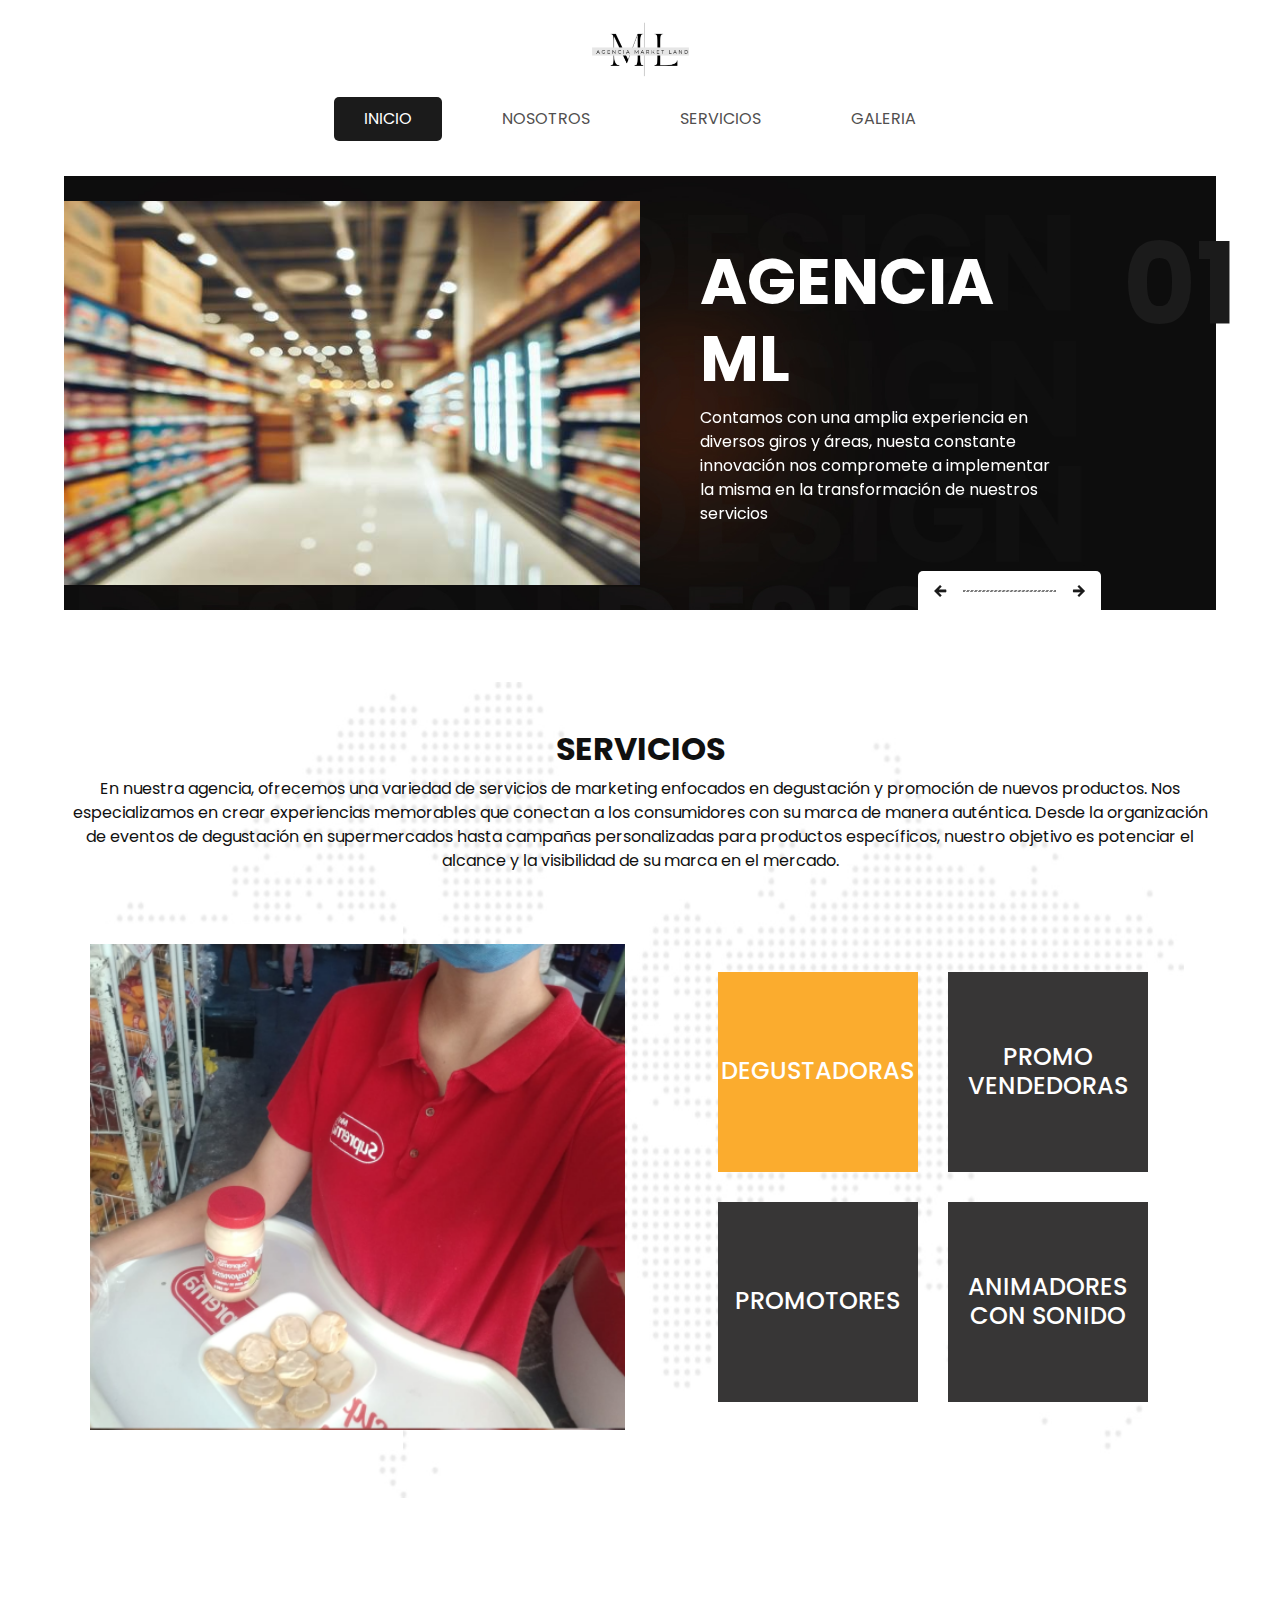
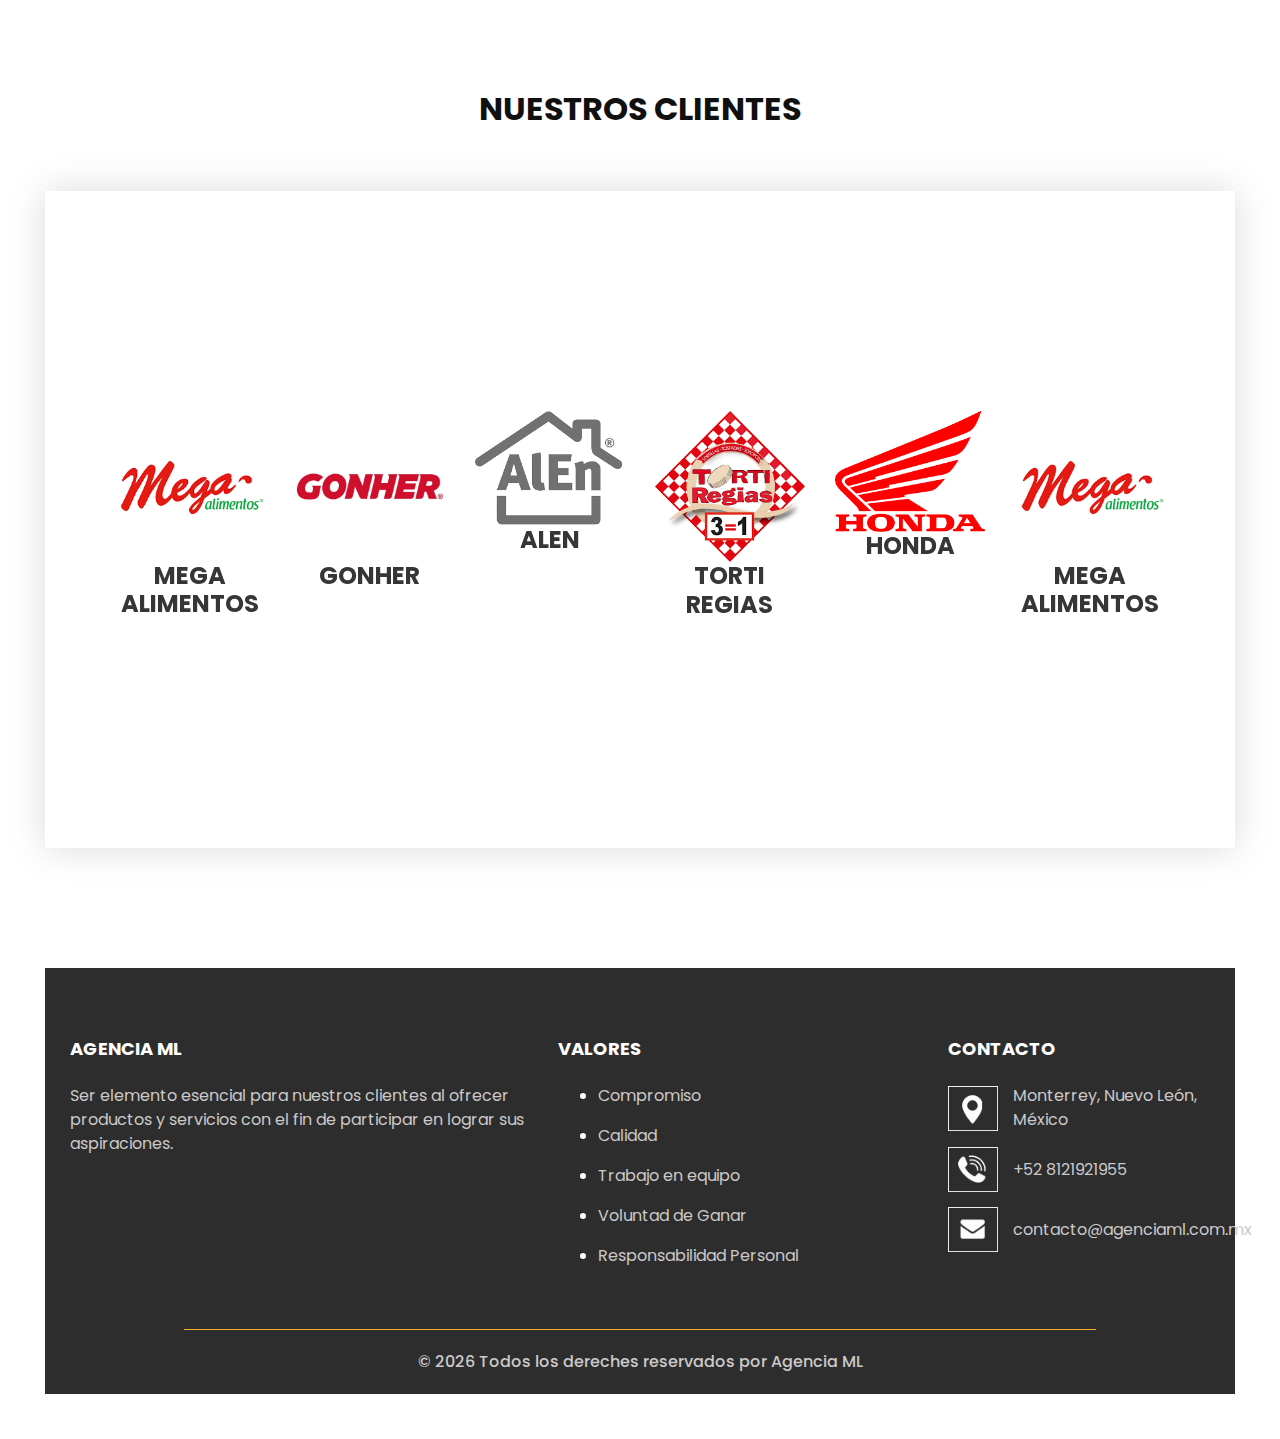
<file: index.html>
<!DOCTYPE html>
<html>

<head>
  <!-- Basic -->
  <meta charset="utf-8" />
  <meta http-equiv="X-UA-Compatible" content="IE=edge" />
  <!-- Mobile Metas -->
  <meta name="viewport" content="width=device-width, initial-scale=1, shrink-to-fit=no" />
  <!-- Site Metas -->
  <meta name="keywords" content="" />
  <meta name="description" content="" />
  <meta name="author" content="" />

  <title>
    Agencia ML - Servicios de Marketing Especializados
  </title>

  <!-- slider stylesheet -->
  <link rel="stylesheet" type="text/css" href="https://cdnjs.cloudflare.com/ajax/libs/OwlCarousel2/2.3.4/assets/owl.carousel.min.css" />

  <!-- fonts style -->
  <link href="https://fonts.googleapis.com/css?family=Poppins:400,700|Raleway:400,700&display=swap" rel="stylesheet" />

  <!-- bootstrap core css -->
  <link rel="stylesheet" type="text/css" href="css/bootstrap.css" />

  <!-- Custom styles for this template -->
  <link href="css/style.css" rel="stylesheet" />
  <!-- responsive style -->
  <link href="css/responsive.css" rel="stylesheet" />
</head>

<body>
  <div class="hero_area">
    <!-- header section strats -->
    <header class="header_section">
      <div class="container-fluid">
        <nav class="navbar navbar-expand-lg custom_nav-container pt-3">
          <a class="navbar-brand" href="index.html">
            <img src="images/logo.png" alt="" />
          </a>
          <button class="navbar-toggler" type="button" data-toggle="collapse" data-target="#navbarSupportedContent" aria-controls="navbarSupportedContent" aria-expanded="false" aria-label="Toggle navigation">
            <span class="navbar-toggler-icon"></span>
          </button>

          <div class="collapse navbar-collapse" id="navbarSupportedContent">
            <div class="d-flex ml-auto flex-column flex-lg-row align-items-center">
              <ul class="navbar-nav  ">
                <li class="nav-item active">
                  <a class="nav-link" href="index.html">Inicio <span class="sr-only">(current)</span></a>
                </li>
                <li class="nav-item">
                  <a class="nav-link" href="about.html">
                    Nosotros
                  </a>
                </li>
                <li class="nav-item">
                  <a class="nav-link" href="service.html">
                    Servicios
                  </a>
                </li>
                <li class="nav-item">
                  <a class="nav-link" href="portfolio.html">
                    Galeria
                  </a>
                </li>
              </ul>
            </div>
          </div>
        </nav>
      </div>
    </header>
    <!-- end header section -->
    <!-- slider section -->

    <section class="slider_section">
      <div class="slider_container">
        <div id="carouselExampleIndicators" class="carousel slide" data-ride="carousel">
          <ol class="carousel-indicators">
            <li data-target="#carouselExampleIndicators" data-slide-to="0" class="active">
              01
            </li>
            <li data-target="#carouselExampleIndicators" data-slide-to="1">
              02
            </li>
            <li data-target="#carouselExampleIndicators" data-slide-to="2">
              03
            </li>
          </ol>
          <div class="carousel-inner">
            <div class="carousel-item active">
              <div class="container-fluid">
                <div class="row">
                  <div class="col-md-6 px-0">
                    <div class="img-box">
                      <img src="images/slider-img.jpg" alt="" />
                    </div>
                  </div>
                  <div class="col-md-6">
                    <div class="detail-box">
                      <h1>
                        Agencia ML
                      </h1>
                      <p>
                        Contamos con una amplia experiencia en diversos giros y áreas, nuesta constante innovación nos compromete a implementar la misma en la transformación de nuestros servicios
                      </p>
                    </div>
                  </div>
                </div>
              </div>
            </div>
            <div class="carousel-item">
              <div class="container-fluid">
                <div class="row">
                  <div class="col-md-6 px-0">
                    <div class="img-box">
                      <img src="images/slider-img-2.jpg" alt="" />
                    </div>
                  </div>
                  <div class="col-md-6">
                    <div class="detail-box">
                      <h1>
                        Equipo
                      </h1>
                      <p>
                        Entendemos que cada marca tiene una personalidad única y un mensaje que transmitir. Por eso, nuestra selección de personal es un proceso cuidadosamente planeado para asegurar que el equipo encargado de representar su marca esté perfectamente alineado con sus valores y objetivos.
                      </p>
                    </div>
                  </div>
                </div>
              </div>
            </div>
            <div class="carousel-item">
              <div class="container-fluid">
                <div class="row">
                  <div class="col-md-6 px-0">
                    <div class="img-box">
                      <img src="images/slider-img-3.jpg" alt="" />
                    </div>
                  </div>
                  <div class="col-md-6">
                    <div class="detail-box">
                      <h2>
                        Red de colaboradores
                      </h2>
                      <p>
                        Contamos con una red de colaboradores y un equipo logístico eficiente que nos permite coordinar y ejecutar actividades en cualquier parte del país.
                      </p>
                    </div>
                  </div>
                </div>
              </div>
            </div>
          </div>
          <div class="carousel_btn-box">
            <a class="carousel-control-prev" href="#carouselExampleIndicators" role="button" data-slide="prev">
              <span class="sr-only">Previous</span>
            </a>
            <img src="images/line.png" alt="" />
            <a class="carousel-control-next" href="#carouselExampleIndicators" role="button" data-slide="next">
              <span class="sr-only">Next</span>
            </a>
          </div>
        </div>
      </div>
    </section>

    <!-- end slider section -->
  </div>
  <!-- end hero area -->

  <!-- service section -->

  <section class="service_section layout_padding">
    <div class="container">
      <div class="heading_container">
        <h2>
          Servicios
        </h2>
        <p>
          En nuestra agencia, ofrecemos una variedad de servicios de marketing enfocados en degustación y promoción de nuevos productos. Nos especializamos en crear experiencias memorables que conectan a los consumidores con su marca de manera auténtica. Desde la organización de eventos de degustación en supermercados hasta campañas personalizadas para productos específicos, nuestro objetivo es potenciar el alcance y la visibilidad de su marca en el mercado.
        </p>
      </div>
      <div class="row">
        <div class="col-lg-6 ">
          <div class="img-container tab-content">
            <div class="img-box tab-pane fade show active" id="img1" role="tabpanel">
              <img src="images/degustadoras.png" alt="" />
            </div>
            <div class="img-box tab-pane fade  " id="img2" role="tabpanel">
              <img src="images/promovendedora.png" alt="" />
            </div>
            <div class="img-box tab-pane fade  " id="img3" role="tabpanel">
              <img src="images/promotores.png" alt="" />
            </div>
            <div class="img-box tab-pane fade  " id="img4" role="tabpanel">
              <img src="images/animador.png" alt="" />
            </div>
          </div>
        </div>
        <div class="col-lg-6">
          <div class="detail-container nav nav-tabs" id="myTab" role="tablist">
            <div class="detail-box active" id="img1-tab" data-toggle="tab" href="#img1" role="tab" aria-selected="true">
              <h4>
                Degustadoras
              </h4>
            </div>
            <div class="detail-box" id="img2-tab" data-toggle="tab" href="#img2" role="tab" aria-selected="false">
              <h4>
                Promo <br> vendedoras
              </h4>
            </div>
            <div class="detail-box" id="img2-tab" data-toggle="tab" href="#img3" role="tab" aria-selected="false">
              <h4>
                Promotores
              </h4>
            </div>
            <div class="detail-box" id="img2-tab" data-toggle="tab" href="#img4" role="tab" aria-selected="false">
              <h4>
                Animadores <br> con sonido
              </h4>
            </div>
          </div>
        </div>
      </div>
    </div>
  </section>

  <!-- end service section -->

  <!-- portfolio section -->

  <!-- end portfolio section -->

  <!-- logo section -->
  <section class="logo_section layout_padding">
    <div class="container">
      <div class="heading_container">
        <h2>
          Nuestros Clientes
        </h2>
      </div>
    </div>
    <div class="logo_container layout_padding">
      <div class="carousel-wrap">
        <div class="owl-carousel">
          <div class="item">
            <div class="box  b1">
              <div class="img-box">
                <img src="images/mega.png" alt="">
              </div>
              <div class="detail-box">
                <h4>
                Mega Alimentos
              </h4>
              </div>
            </div>
          </div>
          <div class="item">
            <div class="box b2">
              <div class="img-box">
                <img src="images/gonher.jpg" alt="">
              </div>
              <div class="detail-box">
                <h4>
                Gonher
                </h4>
              </div>
            </div>
          </div>
          <div class="item">
            <div class="box  b1">
              <div class="img-box">
                <img src="images/alen.png" alt="">
              </div>
              <div class="detail-box">
                <h4>
                  Alen
                </h4>
              </div>
            </div>
          </div>
          <div class="item">
            <div class="box b2">
              <div class="img-box">
                <img src="images/tortiregias.png" alt="">
              </div>
              <div class="detail-box">
                <h4>
                  Torti Regias
                </h4>
              </div>
            </div>
          </div>
          <div class="item">
            <div class="box b2">
              <div class="img-box">
                <img src="images/honda.png" alt="">
              </div>
              <div class="detail-box">
                <h4>
                  Honda
                </h4>
              </div>
            </div>
          </div>

        </div>
      </div>
    </div>
  </section>


  <!-- end logo section -->




  <!-- info section -->

  <section class="info_section  layout_padding2-top">
    <div class="info_container ">
      <div class="container">
        <div class="row">
          <div class="col-md-6 col-lg-5">
            <h6>
              Agencia ML
            </h6>
            <p>
              Ser elemento esencial para nuestros clientes al ofrecer productos y servicios con el fin de participar en lograr sus aspiraciones.
            </p>
          </div>
          <div class="col-md-6 col-lg-4">
            <h6>
              Valores
            </h6>
            <p>
              <ul class="align-left">
                <li><p>Compromiso</p></li>
                <li><p>Calidad</p></li>
                <li><p>Trabajo en equipo</p></li>
                <li><p>Voluntad de Ganar</p></li>
                <li><p>Responsabilidad Personal</p></li>
              </ul>
            </p>
          </div>
          <div class="col-md-6 col-lg-3">
            <h6>
              CONTACTO
            </h6>
            <div class="info_link-box">
              <a href="">
                <img src="images/location.png" alt="">
                <span> Monterrey, Nuevo León, México </span>
              </a>
              <a href="">
                <img src="images/call.png" alt="">
                <span>+52 8121921955</span>
              </a>
              <a href="">
                <img src="images/mail.png" alt="">
                <span> contacto@agenciaml.com.mx</span>
              </a>
            </div>
          </div>
        </div>
      </div>
    </div>
    <!-- footer section -->
    <section class=" footer_section">
      <div class="container">
        <p>
          &copy; <span id="displayYear"></span> Todos los dereches reservados por Agencia ML
  
        </p>
      </div>
    </section>
    <!-- footer section -->

  </section>

  <!-- end info section -->


  <script type="text/javascript" src="js/jquery-3.4.1.min.js"></script>
  <script type="text/javascript" src="js/bootstrap.js"></script>
  <script type="text/javascript" src="https://cdnjs.cloudflare.com/ajax/libs/OwlCarousel2/2.3.4/owl.carousel.min.js">
  </script>
  <script type="text/javascript" src="js/custom.js"></script>

</body>

</html>
</file>
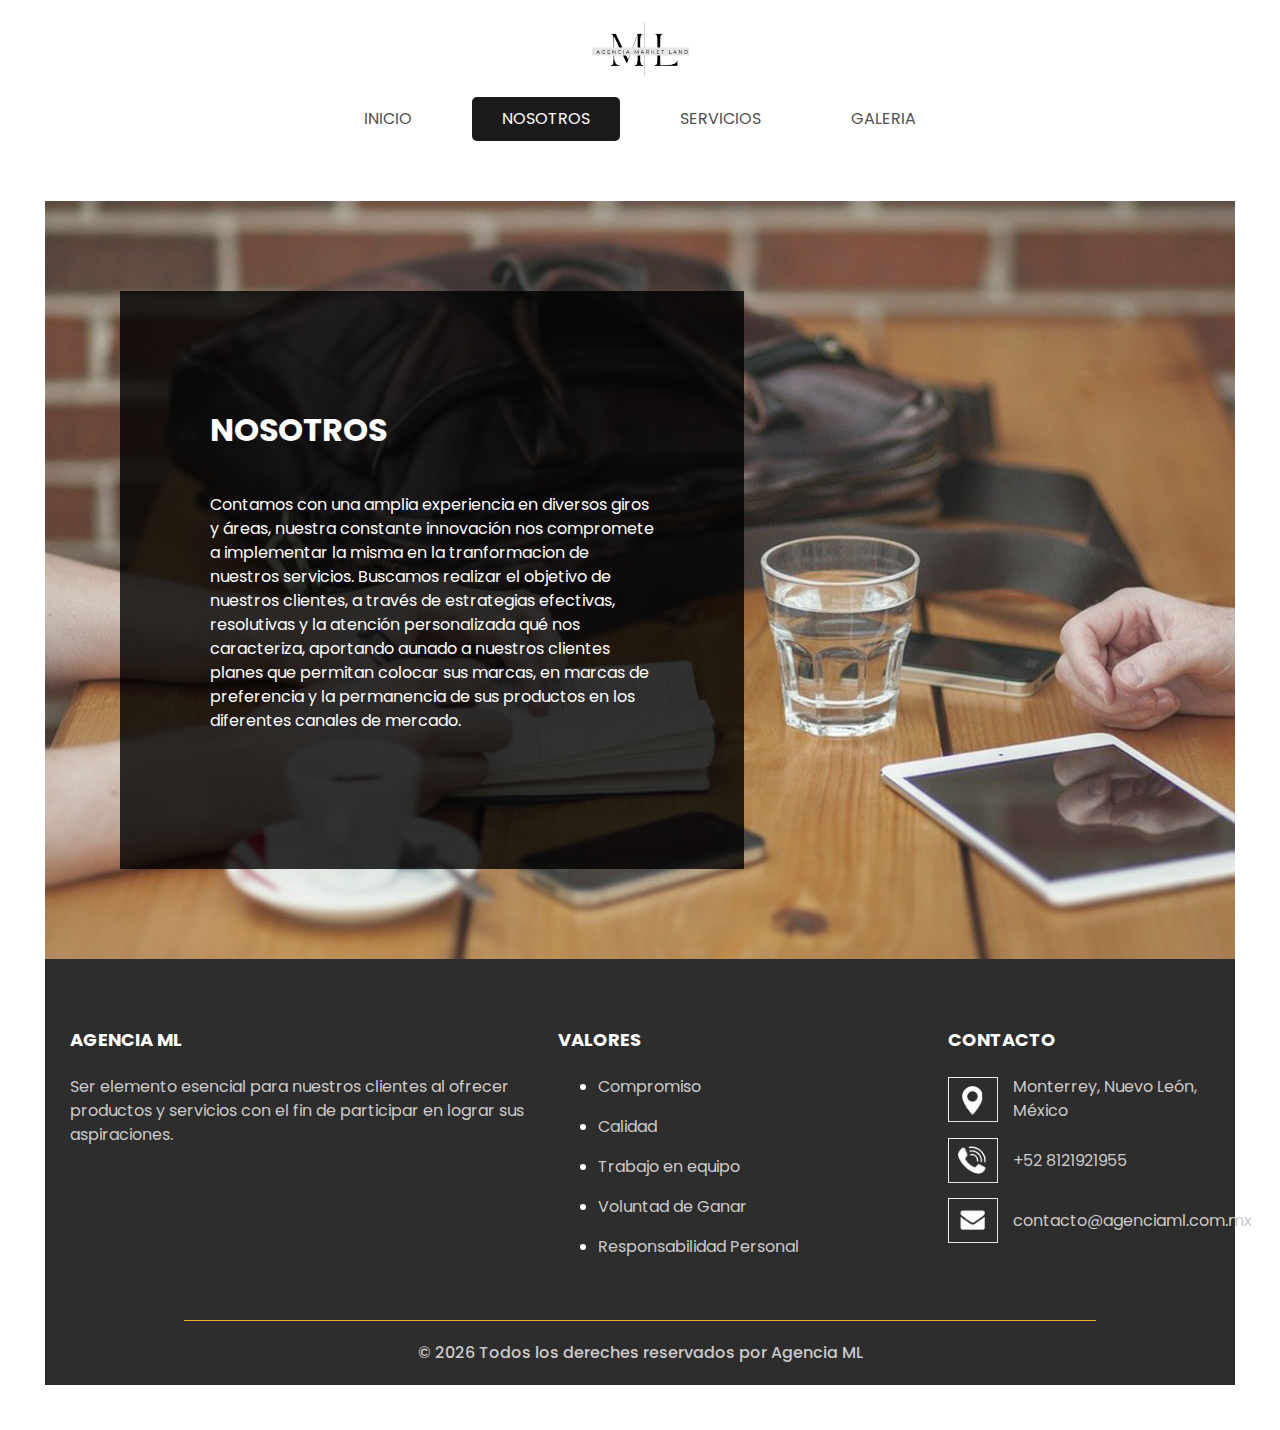
<file: about.html>
<!DOCTYPE html>
<html>

<head>
  <!-- Basic -->
  <meta charset="utf-8" />
  <meta http-equiv="X-UA-Compatible" content="IE=edge" />
  <!-- Mobile Metas -->
  <meta name="viewport" content="width=device-width, initial-scale=1, shrink-to-fit=no" />
  <!-- Site Metas -->
  <meta name="keywords" content="" />
  <meta name="description" content="" />
  <meta name="author" content="" />

  <title>
    Agencia ML - Servicios de Marketing Especializados
  </title>

  <!-- slider stylesheet -->
  <link rel="stylesheet" type="text/css" href="https://cdnjs.cloudflare.com/ajax/libs/OwlCarousel2/2.3.4/assets/owl.carousel.min.css" />

  <!-- fonts style -->
  <link href="https://fonts.googleapis.com/css?family=Poppins:400,700|Raleway:400,700&display=swap" rel="stylesheet" />

  <!-- bootstrap core css -->
  <link rel="stylesheet" type="text/css" href="css/bootstrap.css" />

  <!-- Custom styles for this template -->
  <link href="css/style.css" rel="stylesheet" />
  <!-- responsive style -->
  <link href="css/responsive.css" rel="stylesheet" />
</head>

<body class="sub_page">
  <div class="hero_area">
    <!-- header section strats -->
    <header class="header_section">
      <div class="container-fluid">
        <nav class="navbar navbar-expand-lg custom_nav-container pt-3">
          <a class="navbar-brand" href="index.html">
            <img src="images/logo.png" alt="" />
          </a>
          <button class="navbar-toggler" type="button" data-toggle="collapse" data-target="#navbarSupportedContent" aria-controls="navbarSupportedContent" aria-expanded="false" aria-label="Toggle navigation">
            <span class="navbar-toggler-icon"></span>
          </button>

          <div class="collapse navbar-collapse" id="navbarSupportedContent">
            <div class="d-flex ml-auto flex-column flex-lg-row align-items-center">
              <ul class="navbar-nav  ">
                <li class="nav-item ">
                  <a class="nav-link" href="index.html">Inicio</a>
                </li>
                <li class="nav-item active">
                  <a class="nav-link" href="about.html">
                    Nosotros <span class="sr-only">(current)</span>
                  </a>
                </li>
                <li class="nav-item">
                  <a class="nav-link" href="service.html">
                    Servicios
                  </a>
                </li>
                <li class="nav-item">
                  <a class="nav-link" href="portfolio.html">
                    Galeria
                  </a>
                </li>
              </ul>

            </div>
          </div>
        </nav>
      </div>
    </header>
    <!-- end header section -->
  </div>
  <!-- end hero area -->

  <!-- agency section -->

  <section class="agency_section layout_padding2-top">
    <div class="agency_container ">
      <div class="box ">
        <div class="detail-box">
          <div class="heading_container">
            <h2>
              Nosotros
            </h2>
          </div>
          <p>
            Contamos con una amplia experiencia en diversos giros y áreas,  nuestra constante innovación nos compromete a implementar la misma en la tranformacion de nuestros servicios. 
            Buscamos realizar el objetivo de nuestros clientes, a través de estrategias efectivas, resolutivas y la atención personalizada qué nos caracteriza, aportando aunado a nuestros clientes planes que permitan colocar sus marcas, en marcas de preferencia y la permanencia de sus productos en los diferentes canales de mercado.
          </p>
          
        </div>
      </div>
    </div>
  </section>

  <!-- end agency section -->



  <!-- info section -->

  <section class="info_section  layout_padding2-top">
    <div class="info_container ">
      <div class="container">
        <div class="row">
          <div class="col-md-6 col-lg-5">
            <h6>
              Agencia ML
            </h6>
            <p>
              Ser elemento esencial para nuestros clientes al ofrecer productos y servicios con el fin de participar en lograr sus aspiraciones.
            </p>
          </div>
          <div class="col-md-6 col-lg-4">
            <h6>
              Valores
            </h6>
            <p>
              <ul class="align-left">
                <li><p>Compromiso</p></li>
                <li><p>Calidad</p></li>
                <li><p>Trabajo en equipo</p></li>
                <li><p>Voluntad de Ganar</p></li>
                <li><p>Responsabilidad Personal</p></li>
              </ul>
            </p>
          </div>
          <div class="col-md-6 col-lg-3">
            <h6>
              CONTACTO
            </h6>
            <div class="info_link-box">
              <a href="">
                <img src="images/location.png" alt="">
                <span> Monterrey, Nuevo León, México </span>
              </a>
              <a href="">
                <img src="images/call.png" alt="">
                <span>+52 8121921955</span>
              </a>
              <a href="">
                <img src="images/mail.png" alt="">
                <span> contacto@agenciaml.com.mx</span>
              </a>
            </div>
          </div>
        </div>
      </div>
    </div>
    <!-- footer section -->
    <section class=" footer_section">
      <div class="container">
        <p>
          &copy; <span id="displayYear"></span> Todos los dereches reservados por Agencia ML
  
        </p>
      </div>
    </section>
    <!-- footer section -->

  </section>

  <!-- end info section -->


  <script type="text/javascript" src="js/jquery-3.4.1.min.js"></script>
  <script type="text/javascript" src="js/bootstrap.js"></script>
  <script type="text/javascript" src="https://cdnjs.cloudflare.com/ajax/libs/OwlCarousel2/2.3.4/owl.carousel.min.js">
  </script>
  <script type="text/javascript" src="js/custom.js"></script>
</body>

</html>
</file>
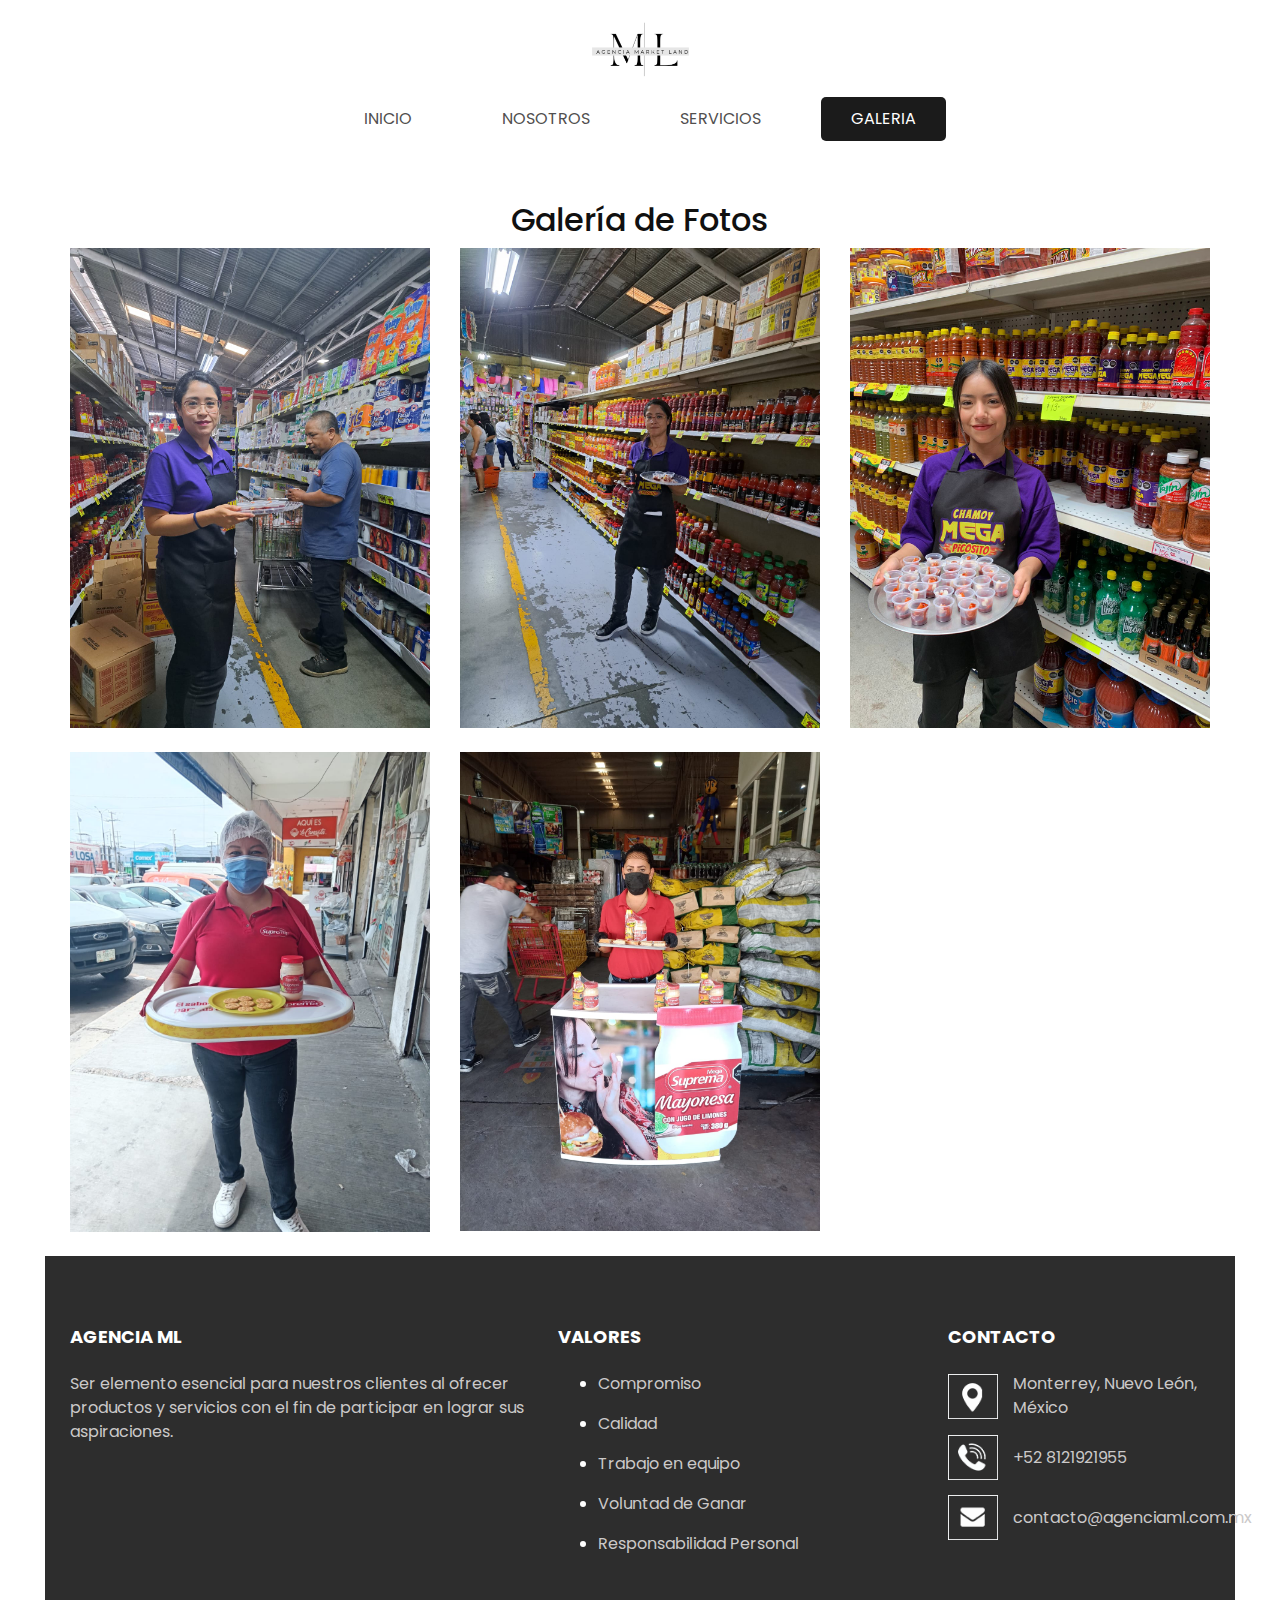
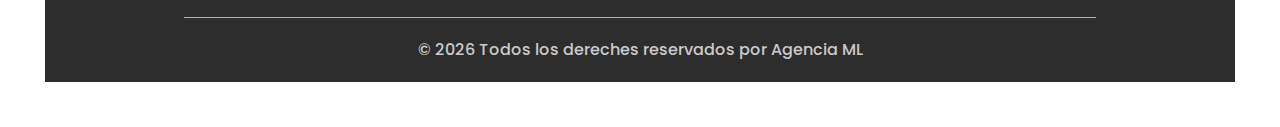
<file: portfolio.html>
<!DOCTYPE html>
<html>

<head>
  <!-- Basic -->
  <meta charset="utf-8" />
  <meta http-equiv="X-UA-Compatible" content="IE=edge" />
  <!-- Mobile Metas -->
  <meta name="viewport" content="width=device-width, initial-scale=1, shrink-to-fit=no" />
  <!-- Site Metas -->
  <meta name="keywords" content="" />
  <meta name="description" content="" />
  <meta name="author" content="" />

  <title>
    Agencia ML - Servicios de Marketing Especializados
  </title>


  <!-- slider stylesheet -->
  <link rel="stylesheet" type="text/css" href="https://cdnjs.cloudflare.com/ajax/libs/OwlCarousel2/2.3.4/assets/owl.carousel.min.css" />

  <!-- fonts style -->
  <link href="https://fonts.googleapis.com/css?family=Poppins:400,700|Raleway:400,700&display=swap" rel="stylesheet" />

  <!-- bootstrap core css -->
  <link rel="stylesheet" type="text/css" href="css/bootstrap.css" />

  <!-- Custom styles for this template -->
  <link href="css/style.css" rel="stylesheet" />
  <!-- responsive style -->
  <link href="css/responsive.css" rel="stylesheet" />
</head>

<body class="sub_page">
  <div class="hero_area">
    <!-- header section strats -->
    <header class="header_section">
      <div class="container-fluid">
        <nav class="navbar navbar-expand-lg custom_nav-container pt-3">
          <a class="navbar-brand" href="index.html">
            <img src="images/logo.png" alt="" />
          </a>
          <button class="navbar-toggler" type="button" data-toggle="collapse" data-target="#navbarSupportedContent" aria-controls="navbarSupportedContent" aria-expanded="false" aria-label="Toggle navigation">
            <span class="navbar-toggler-icon"></span>
          </button>

          <div class="collapse navbar-collapse" id="navbarSupportedContent">
            <div class="d-flex ml-auto flex-column flex-lg-row align-items-center">
              <ul class="navbar-nav  ">
                <li class="nav-item">
                  <a class="nav-link" href="index.html">Inicio </span></a>
                </li>
                <li class="nav-item">
                  <a class="nav-link" href="about.html">
                    Nosotros
                  </a>
                </li>
                <li class="nav-item">
                  <a class="nav-link" href="service.html">
                    Servicios
                  </a>
                </li>
                <li class="nav-item active">
                  <a class="nav-link" href="portfolio.html">
                    Galeria <span class="sr-only">(current)
                  </a>
                </li>
              </ul>
            </div>
          </div>
        </nav>
      </div>
    </header>
    <!-- end header section -->
  </div>
  <!-- end hero area -->

 <!-- gallery section -->
 <section class="gallery_section layout_padding2-top">
  <div class="container">
    <div class="row">
      <div class="col-12">
        <h2 class="text-center">Galería de Fotos</h2>
      </div>
    </div>
    <div class="row">
      <div class="col-md-4">
        <div class="gallery_item">
          <img src="images/foto1.jpg" class="img-fluid mb-4" alt="Foto 1">
        </div>
      </div>
      <div class="col-md-4">
        <div class="gallery_item">
          <img src="images/foto2.jpg" class="img-fluid mb-4" alt="Foto 2">
        </div>
      </div>
      <div class="col-md-4">
        <div class="gallery_item">
          <img src="images/foto3.jpg" class="img-fluid mb-4" alt="Foto 3">
        </div>
      </div>
    </div>
    <div class="row">
      <div class="col-md-4">
        <div class="gallery_item">
          <img src="images/foto4.jpg" class="img-fluid mb-4" alt="Foto 1">
        </div>
      </div>
      <div class="col-md-4">
        <div class="gallery_item">
          <img src="images/foto5.jpg" class="img-fluid mb-4" alt="Foto 2">
        </div>
      </div>
    
    </div>

  </div>
</section>
<!-- end gallery section -->

 
  <!-- info section -->

  <section class="info_section  layout_padding2-top">
    <div class="info_container ">
      <div class="container">
        <div class="row">
          <div class="col-md-6 col-lg-5">
            <h6>
              Agencia ML
            </h6>
            <p>
              Ser elemento esencial para nuestros clientes al ofrecer productos y servicios con el fin de participar en lograr sus aspiraciones.
            </p>
          </div>
          <div class="col-md-6 col-lg-4">
            <h6>
              Valores
            </h6>
            <p>
              <ul class="align-left">
                <li><p>Compromiso</p></li>
                <li><p>Calidad</p></li>
                <li><p>Trabajo en equipo</p></li>
                <li><p>Voluntad de Ganar</p></li>
                <li><p>Responsabilidad Personal</p></li>
              </ul>
            </p>
          </div>
          <div class="col-md-6 col-lg-3">
            <h6>
              CONTACTO
            </h6>
            <div class="info_link-box">
              <a href="">
                <img src="images/location.png" alt="">
                <span> Monterrey, Nuevo León, México </span>
              </a>
              <a href="">
                <img src="images/call.png" alt="">
                <span>+52 8121921955</span>
              </a>
              <a href="">
                <img src="images/mail.png" alt="">
                <span> contacto@agenciaml.com.mx</span>
              </a>
            </div>
          </div>
        </div>
      </div>
    </div>
    <!-- footer section -->
    <section class=" footer_section">
      <div class="container">
        <p>
          &copy; <span id="displayYear"></span> Todos los dereches reservados por Agencia ML
  
        </p>
      </div>
    </section>
    <!-- footer section -->

  </section>

  <!-- end info section -->

  <script type="text/javascript" src="js/jquery-3.4.1.min.js"></script>
  <script type="text/javascript" src="js/bootstrap.js"></script>
  <script type="text/javascript" src="https://cdnjs.cloudflare.com/ajax/libs/OwlCarousel2/2.3.4/owl.carousel.min.js">
  </script>
  <script type="text/javascript" src="js/custom.js"></script>
</body>

</html>
</file>
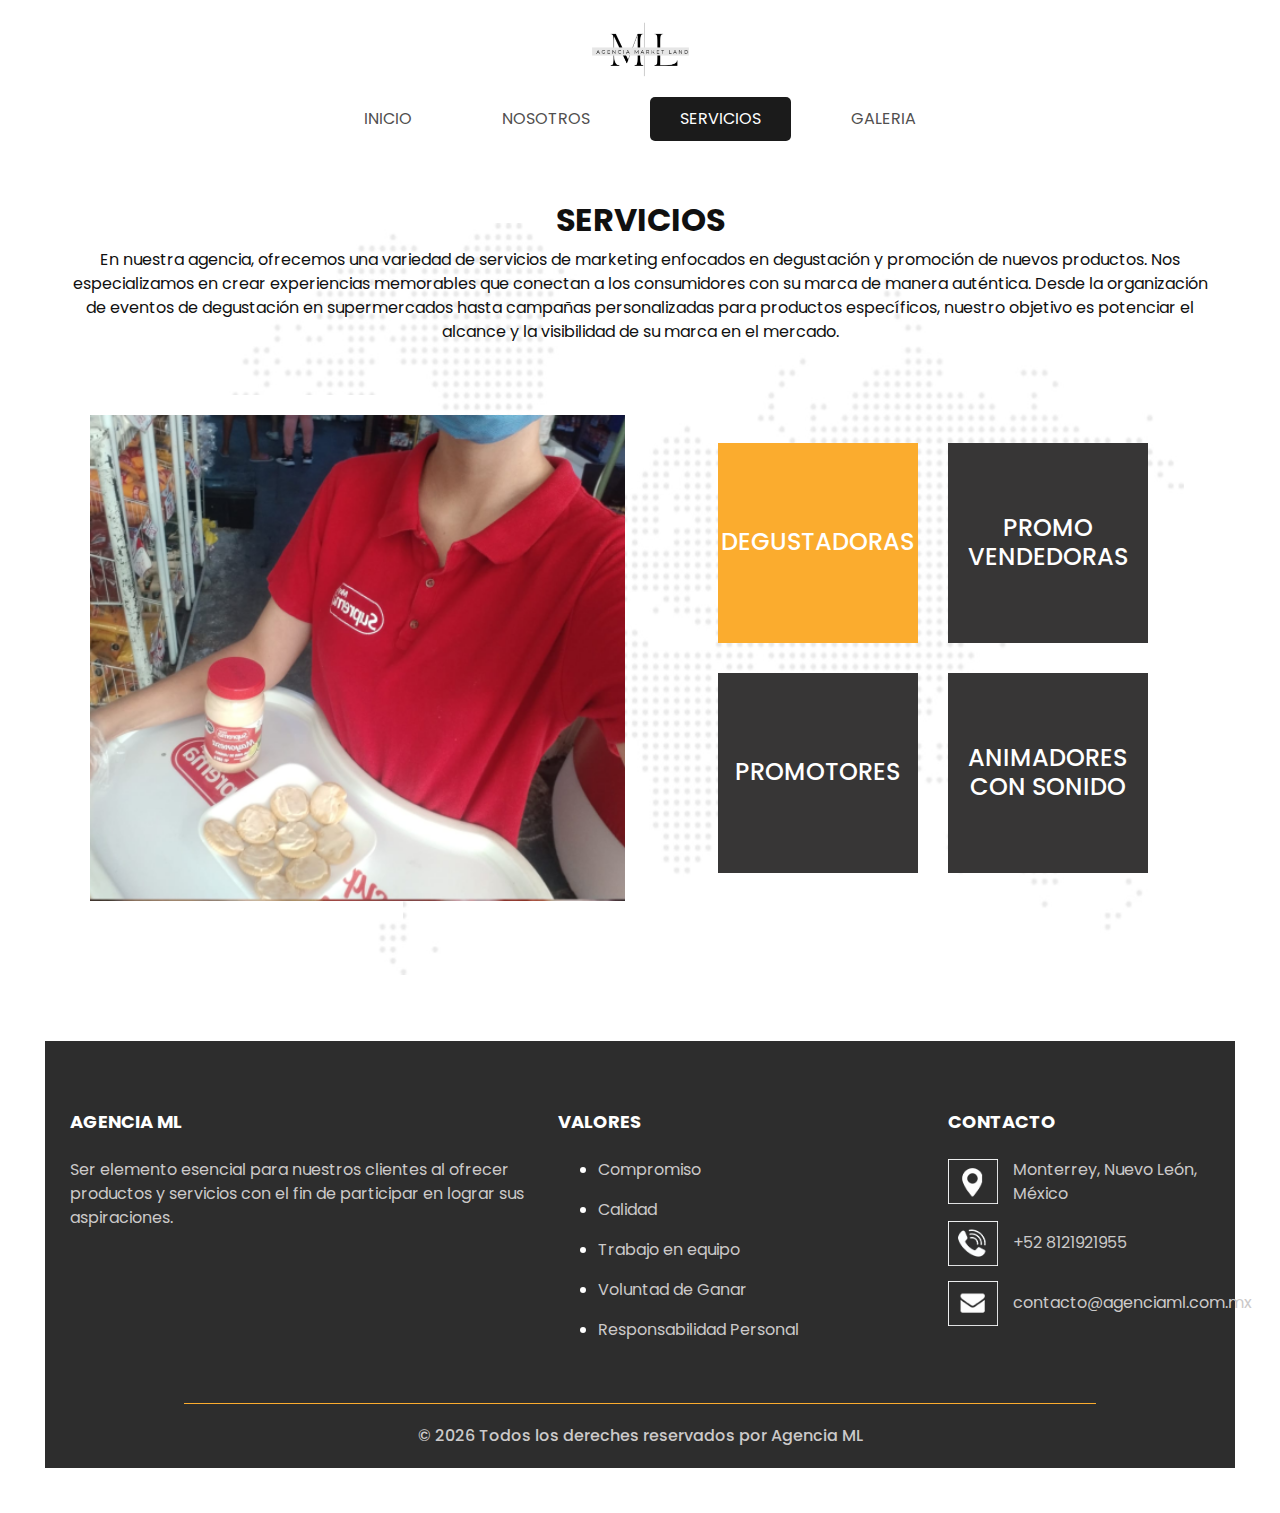
<file: service.html>
<!DOCTYPE html>
<html>

<head>
  <!-- Basic -->
  <meta charset="utf-8" />
  <meta http-equiv="X-UA-Compatible" content="IE=edge" />
  <!-- Mobile Metas -->
  <meta name="viewport" content="width=device-width, initial-scale=1, shrink-to-fit=no" />
  <!-- Site Metas -->
  <meta name="keywords" content="" />
  <meta name="description" content="" />
  <meta name="author" content="" />

  <title>
    Agencia ML - Servicios de Marketing Especializados
  </title>


  <!-- slider stylesheet -->
  <link rel="stylesheet" type="text/css" href="https://cdnjs.cloudflare.com/ajax/libs/OwlCarousel2/2.3.4/assets/owl.carousel.min.css" />

  <!-- fonts style -->
  <link href="https://fonts.googleapis.com/css?family=Poppins:400,700|Raleway:400,700&display=swap" rel="stylesheet" />

  <!-- bootstrap core css -->
  <link rel="stylesheet" type="text/css" href="css/bootstrap.css" />

  <!-- Custom styles for this template -->
  <link href="css/style.css" rel="stylesheet" />
  <!-- responsive style -->
  <link href="css/responsive.css" rel="stylesheet" />
</head>

<body class="sub_page">
  <div class="hero_area">
    <!-- header section strats -->
    <header class="header_section">
      <div class="container-fluid">
        <nav class="navbar navbar-expand-lg custom_nav-container pt-3">
          <a class="navbar-brand" href="index.html">
            <img src="images/logo.png" alt="" />
          </a>
          <button class="navbar-toggler" type="button" data-toggle="collapse" data-target="#navbarSupportedContent" aria-controls="navbarSupportedContent" aria-expanded="false" aria-label="Toggle navigation">
            <span class="navbar-toggler-icon"></span>
          </button>

          <div class="collapse navbar-collapse" id="navbarSupportedContent">
            <div class="d-flex ml-auto flex-column flex-lg-row align-items-center">
              <ul class="navbar-nav  ">
                <li class="nav-item ">
                  <a class="nav-link" href="index.html">Inicio</a>
                </li>
                <li class="nav-item ">
                  <a class="nav-link" href="about.html">
                    Nosotros 
                  </a>
                </li>
                <li class="nav-item active">
                  <a class="nav-link" href="service.html">
                    Servicios <span class="sr-only">(current)</span>
                  </a>
                </li>
                <li class="nav-item">
                  <a class="nav-link" href="portfolio.html">
                    Galeria
                  </a>
                </li>
              </ul>
            </div>
          </div>
        </nav>
      </div>
    </header>
    <!-- end header section -->
  </div>
  <!-- end hero area -->

  <!-- service section -->

  <section class="service_section layout_padding-bottom layout_padding2-top">
    <div class="container">
      <div class="heading_container">
        <h2>
          Servicios
        </h2>
        <p>
          En nuestra agencia, ofrecemos una variedad de servicios de marketing enfocados en degustación y promoción de nuevos productos. Nos especializamos en crear experiencias memorables que conectan a los consumidores con su marca de manera auténtica. Desde la organización de eventos de degustación en supermercados hasta campañas personalizadas para productos específicos, nuestro objetivo es potenciar el alcance y la visibilidad de su marca en el mercado.
        </p>
      </div>
      <div class="row">
        <div class="col-lg-6 ">
          <div class="img-container tab-content">
            <div class="img-box tab-pane fade show active" id="img1" role="tabpanel">
              <img src="images/degustadoras.png" alt="" />
            </div>
            <div class="img-box tab-pane fade  " id="img2" role="tabpanel">
              <img src="images/promovendedora.png" alt="" />
            </div>
            <div class="img-box tab-pane fade  " id="img3" role="tabpanel">
              <img src="images/promotores.png" alt="" />
            </div>
            <div class="img-box tab-pane fade  " id="img4" role="tabpanel">
              <img src="images/animador.png" alt="" />
            </div>
          </div>
        </div>
        <div class="col-lg-6">
          <div class="detail-container nav nav-tabs" id="myTab" role="tablist">
            <div class="detail-box active" id="img1-tab" data-toggle="tab" href="#img1" role="tab" aria-selected="true">
              <h4>
                Degustadoras
              </h4>
            </div>
            <div class="detail-box" id="img2-tab" data-toggle="tab" href="#img2" role="tab" aria-selected="false">
              <h4>
                Promo <br> vendedoras
              </h4>
            </div>
            <div class="detail-box" id="img2-tab" data-toggle="tab" href="#img3" role="tab" aria-selected="false">
              <h4>
                Promotores
              </h4>
            </div>
            <div class="detail-box" id="img2-tab" data-toggle="tab" href="#img4" role="tab" aria-selected="false">
              <h4>
                Animadores <br> con sonido
              </h4>
            </div>
          </div>
        </div>
      </div>
    </div>
  </section>

  <!-- end service section -->


  <!-- info section -->

  <section class="info_section  layout_padding2-top">
    <div class="info_container ">
      <div class="container">
        <div class="row">
          <div class="col-md-6 col-lg-5">
            <h6>
              Agencia ML
            </h6>
            <p>
              Ser elemento esencial para nuestros clientes al ofrecer productos y servicios con el fin de participar en lograr sus aspiraciones.
            </p>
          </div>
          <div class="col-md-6 col-lg-4">
            <h6>
              Valores
            </h6>
            <p>
              <ul class="align-left">
                <li><p>Compromiso</p></li>
                <li><p>Calidad</p></li>
                <li><p>Trabajo en equipo</p></li>
                <li><p>Voluntad de Ganar</p></li>
                <li><p>Responsabilidad Personal</p></li>
              </ul>
            </p>
          </div>
          <div class="col-md-6 col-lg-3">
            <h6>
              CONTACTO
            </h6>
            <div class="info_link-box">
              <a href="">
                <img src="images/location.png" alt="">
                <span> Monterrey, Nuevo León, México </span>
              </a>
              <a href="">
                <img src="images/call.png" alt="">
                <span>+52 8121921955</span>
              </a>
              <a href="">
                <img src="images/mail.png" alt="">
                <span> contacto@agenciaml.com.mx</span>
              </a>
            </div>
          </div>
        </div>
      </div>
    </div>
    <!-- footer section -->
    <section class=" footer_section">
      <div class="container">
        <p>
          &copy; <span id="displayYear"></span> Todos los dereches reservados por Agencia ML
  
        </p>
      </div>
    </section>
    <!-- footer section -->

  </section>

  <!-- end info section -->


  <script type="text/javascript" src="js/jquery-3.4.1.min.js"></script>
  <script type="text/javascript" src="js/bootstrap.js"></script>
  <script type="text/javascript" src="https://cdnjs.cloudflare.com/ajax/libs/OwlCarousel2/2.3.4/owl.carousel.min.js">
  </script>
  <script type="text/javascript" src="js/custom.js"></script>
</body>

</html>
</file>
<file: css/style.css>
body {
  font-family: "poppins",
 sans-serif;
  color: #101010;
  background-color: #ffffff;
}

.align-left {
  text-align: left;
}

.layout_padding {
  padding-top: 120px;
  padding-bottom: 120px;
}

.layout_padding2 {
  padding-top: 45px;
  padding-bottom: 45px;
}

.layout_padding2-top {
  padding-top: 45px;
}

.layout_padding2-bottom {
  padding-bottom: 45px;
}

.layout_padding-top {
  padding-top: 120px;
}

.layout_padding-bottom {
  padding-bottom: 120px;
}

.heading_container {
  display: -webkit-box;
  display: -ms-flexbox;
  display: flex;
  -webkit-box-orient: vertical;
  -webkit-box-direction: normal;
      -ms-flex-direction: column;
          flex-direction: column;
  -webkit-box-align: center;
      -ms-flex-align: center;
          align-items: center;
  text-align: center;
}

.heading_container h2 {
  text-transform: uppercase;
  font-weight: bold;
}

.heading_container h2 span {
  color: #fbac2e;
}

/*header section*/
.hero_area.sub_pages {
  height: auto;
}

.header_section .container-fluid {
  padding-right: 25px;
  padding-left: 25px;
}

.header_section .nav_container {
  margin: 0 auto;
}

.custom_nav-container.navbar-expand-lg .navbar-nav .nav-item .nav-link {
  padding: 10px 30px;
  margin: 0 15px;
  color: #514f4f;
  text-align: center;
  text-transform: uppercase;
  border-radius: 5px;
}

.custom_nav-container.navbar-expand-lg .navbar-nav .nav-item.active .nav-link, .custom_nav-container.navbar-expand-lg .navbar-nav .nav-item:hover .nav-link {
  background-color: #1b1b1b;
  color: #ffffff;
}

a,
a:hover,
a:focus {
  text-decoration: none;
}

a:hover,
a:focus {
  color: initial;
}

.btn,
.btn:focus {
  outline: none !important;
  -webkit-box-shadow: none;
          box-shadow: none;
}

.navbar-brand,
.navbar-brand:hover {
  text-transform: uppercase;
  font-weight: bold;
  font-size: 24px;
  color: #fafcfd;
}

.custom_nav-container .nav_search-btn {
  background-image: url(../images/search-icon.png);
  background-size: 20px;
  background-repeat: no-repeat;
  background-position-y: 7px;
  width: 35px;
  height: 35px;
  padding: 0;
  border: none;
}

.navbar-brand {
  display: -webkit-box;
  display: -ms-flexbox;
  display: flex;
  -webkit-box-align: center;
      -ms-flex-align: center;
          align-items: center;
  -webkit-box-orient: vertical;
  -webkit-box-direction: normal;
      -ms-flex-direction: column;
          flex-direction: column;
  align-items: center;
  margin-right: 0;
  margin-bottom: 15px;
}

.navbar-brand img {
  width: 100px;
}

.custom_nav-container {
  z-index: 99999;
  padding: 15px 0;
  -webkit-box-orient: vertical;
  -webkit-box-direction: normal;
      -ms-flex-direction: column;
          flex-direction: column;
  -webkit-box-align: center;
      -ms-flex-align: center;
          align-items: center;
}

.custom_nav-container .navbar-toggler {
  outline: none;
}

.navbar-toggler .navbar-toggler-icon {
  background-image: url(../images/menu.png);
  background-size: 35px;
}

/*end header section*/
.slider_section {
  padding: 0 5%;
  margin-top: 20px;
}

.slider_section .slider_container {
  background-image: url(../images/slider-bg.jpg);
  background-size: cover;
  color: #ffffff;
  padding: 25px 0;
}

.slider_section .row {
  -webkit-box-align: center;
      -ms-flex-align: center;
          align-items: center;
}

.slider_section .img-box img {
  width: 100%;
}

.slider_section .detail-box {
  width: 75%;
  padding-left: 45px;
}

.slider_section .detail-box h1 {
  font-weight: bold;
  font-size: 4rem;
  text-transform: uppercase;
}

.slider_section .detail-box a {
  display: inline-block;
  padding: 10px 45px;
  background-color: #ffffff;
  color: #000000;
  border: 1.5px solid #ffffff;
  border-radius: 5px;
  margin-top: 25px;
  text-transform: uppercase;
}

.slider_section .detail-box a:hover {
  background-color: transparent;
  color: #ffffff;
}

.slider_section .carousel-indicators {
  margin: 0;
  width: auto;
  -webkit-box-pack: end;
      -ms-flex-pack: end;
          justify-content: flex-end;
  bottom: initial;
  top: 0;
  left: initial;
  right: -25px;
}

.slider_section .carousel-indicators li {
  text-indent: 0;
  background-color: transparent;
  opacity: 1;
  border: none;
  font-size: 7rem;
  font-weight: bold;
  width: auto;
  height: auto;
  display: none;
  color: #1b1b1b;
}

.slider_section .carousel-indicators li.active {
  display: block;
}

.slider_section .carousel_btn-box {
  display: -webkit-box;
  display: -ms-flexbox;
  display: flex;
  background-color: #ffffff;
  -webkit-box-align: center;
      -ms-flex-align: center;
          align-items: center;
  position: absolute;
  bottom: -25px;
  right: 10%;
  padding: 7px 10px;
  border-radius: 5px 5px 0 0;
}

.slider_section .carousel_btn-box img {
  margin: 0 10px;
}

.slider_section .carousel_btn-box .carousel-control-prev,
.slider_section .carousel_btn-box .carousel-control-next {
  position: unset;
  height: 25px;
  width: 25px;
  background-repeat: no-repeat;
  opacity: 1;
  background-position: center;
}

.slider_section .carousel_btn-box .carousel-control-prev {
  background-image: url(../images/prev.png);
}

.slider_section .carousel_btn-box .carousel-control-next {
  background-image: url(../images/next.png);
}

.service_section {
  background-image: url(../images/service-bg.jpg);
  background-position: center;
  background-repeat: no-repeat;
  background-size: 85% 85%;
}

.service_section .heading_container {
  margin-bottom: 35px;
}

.service_section .img-container {
  padding: 20px 0 20px 20px;
  background: -webkit-gradient(linear, left top, right top, color-stop(60%, #ffffff), color-stop(60%, transparent));
  background: linear-gradient(to right, #ffffff 60%, transparent 60%);
}

.service_section .img-container .img-box img {
  width: 100%;
}

.service_section .row {
  -webkit-box-align: center;
      -ms-flex-align: center;
          align-items: center;
}

.service_section .detail-container {
  display: -webkit-box;
  display: -ms-flexbox;
  display: flex;
  -ms-flex-wrap: wrap;
      flex-wrap: wrap;
  -webkit-box-pack: center;
      -ms-flex-pack: center;
          justify-content: center;
  border: none;
}

.service_section .detail-container .detail-box {
  background-color: #373636;
  color: #ffffff;
  text-align: center;
  text-transform: uppercase;
  min-width: 200px;
  height: 200px;
  display: -webkit-box;
  display: -ms-flexbox;
  display: flex;
  -webkit-box-pack: center;
      -ms-flex-pack: center;
          justify-content: center;
  -webkit-box-align: center;
      -ms-flex-align: center;
          align-items: center;
  margin: 15px;
}

.service_section .detail-container .detail-box h4 {
  margin: 0;
}

.service_section .detail-container .detail-box:hover, .service_section .detail-container .detail-box.active {
  background-color: #fbac2e;
  cursor: pointer;
}

.service_section .btn-box {
  display: -webkit-box;
  display: -ms-flexbox;
  display: flex;
  -webkit-box-pack: center;
      -ms-flex-pack: center;
          justify-content: center;
  margin-top: 45px;
}

.service_section .btn-box a {
  display: inline-block;
  padding: 10px 45px;
  background-color: #373636;
  color: #ffffff;
  border: 1.5px solid #373636;
  border-radius: 5px;
}

.service_section .btn-box a:hover {
  background-color: transparent;
  color: #373636;
}

.portfolio_section .portfolio_container {
  display: -webkit-box;
  display: -ms-flexbox;
  display: flex;
  -webkit-box-orient: vertical;
  -webkit-box-direction: normal;
      -ms-flex-direction: column;
          flex-direction: column;
  -webkit-box-align: center;
      -ms-flex-align: center;
          align-items: center;
  background-color: #2f2f2f;
  margin: 45px 45px 0;
}

.portfolio_section .portfolio_container .img-box {
  margin: 10px;
  position: relative;
  display: -webkit-box;
  display: -ms-flexbox;
  display: flex;
  -webkit-box-flex: 1;
      -ms-flex-positive: 1;
          flex-grow: 1;
}

.portfolio_section .portfolio_container .img-box img {
  width: 100%;
  height: 100%;
}

.portfolio_section .portfolio_container .img-box .btn-box {
  position: absolute;
  top: 50%;
  left: 50%;
  -webkit-transform: translate(-50%, -50%);
          transform: translate(-50%, -50%);
  display: -webkit-box;
  display: -ms-flexbox;
  display: flex;
}

.portfolio_section .portfolio_container .img-box .btn-box a {
  display: none;
  width: 50px;
  height: 50px;
  background-color: #373636;
  border-radius: 100%;
  background-size: 16px;
  background-position: center;
  background-repeat: no-repeat;
  margin: 0 -3px;
}

.portfolio_section .portfolio_container .img-box .btn-box .btn-1 {
  background-image: url(../images/link.png);
}

.portfolio_section .portfolio_container .img-box .btn-box .btn-2 {
  background-image: url(../images/search.png);
}

.portfolio_section .portfolio_container .img-box::before {
  content: "";
  display: none;
  position: absolute;
  width: 100%;
  height: 100%;
  top: 0;
  left: 0;
  background-color: rgba(255, 204, 41, 0.85);
  z-index: 0;
}

.portfolio_section .portfolio_container .img-box:hover {
  -webkit-box-shadow: 0 0 25px 0 rgba(0, 0, 0, 0.8);
          box-shadow: 0 0 25px 0 rgba(0, 0, 0, 0.8);
}

.portfolio_section .portfolio_container .img-box:hover a {
  display: block;
}

.portfolio_section .portfolio_container .img-box:hover::before {
  display: block;
}

.portfolio_section .portfolio_container .box-1,
.portfolio_section .portfolio_container .box-2 {
  display: -webkit-box;
  display: -ms-flexbox;
  display: flex;
}

.portfolio_section .portfolio_container .box-1 {
  padding-right: 10%;
}

.portfolio_section .portfolio_container .box-2 {
  padding-left: 10%;
}

.logo_section .logo_container {
  -webkit-box-shadow: 0 0 35px 0 rgba(0, 0, 0, 0.15);
          box-shadow: 0 0 35px 0 rgba(0, 0, 0, 0.15);
  margin: 55px 45px 0 45px;
  overflow: hidden;
  position: relative;
}

.logo_section .box {
  display: -webkit-box;
  display: -ms-flexbox;
  display: flex;
  -webkit-box-orient: vertical;
  -webkit-box-direction: normal;
      -ms-flex-direction: column;
          flex-direction: column;
  -webkit-box-align: center;
      -ms-flex-align: center;
          align-items: center;
  text-align: center;
  padding: 0 10px;
  margin: 100px 0;
}

.logo_section .box .img-box img {
  width: 100%;
}

.logo_section .box .detail-box h4 {
  text-transform: uppercase;
  font-weight: bold;
  color: #363636;
}

.logo_section .box.b1 {
  -webkit-animation: odd-box-animate 7s infinite;
          animation: odd-box-animate 7s infinite;
}

.logo_section .box.b2 {
  -webkit-animation: even-box-animate 7s infinite;
          animation: even-box-animate 7s infinite;
}

@-webkit-keyframes odd-box-animate {
  0% {
    -webkit-transform: translateY(90px);
            transform: translateY(90px);
  }
  50% {
    -webkit-transform: translateY(-90px);
            transform: translateY(-90px);
  }
  100% {
    -webkit-transform: translateY(90px);
            transform: translateY(90px);
  }
}

@keyframes odd-box-animate {
  0% {
    -webkit-transform: translateY(90px);
            transform: translateY(90px);
  }
  50% {
    -webkit-transform: translateY(-90px);
            transform: translateY(-90px);
  }
  100% {
    -webkit-transform: translateY(90px);
            transform: translateY(90px);
  }
}

@-webkit-keyframes even-box-animate {
  0% {
    -webkit-transform: translateY(-90px);
            transform: translateY(-90px);
  }
  50% {
    -webkit-transform: translateY(90px);
            transform: translateY(90px);
  }
  100% {
    -webkit-transform: translateY(-90px);
            transform: translateY(-90px);
  }
}

@keyframes even-box-animate {
  0% {
    -webkit-transform: translateY(-90px);
            transform: translateY(-90px);
  }
  50% {
    -webkit-transform: translateY(90px);
            transform: translateY(90px);
  }
  100% {
    -webkit-transform: translateY(-90px);
            transform: translateY(-90px);
  }
}

.logo_section .owl-carousel {
  position: unset;
  width: 90%;
  margin: auto;
}

.logo_section .owl-carousel .owl-nav .owl-prev,
.logo_section .owl-carousel .owl-nav .owl-next {
  background-color: #000000;
  width: 65px;
  height: 75px;
  outline: none;
  position: absolute;
  top: 50%;
  -webkit-transform: translateY(-50%);
          transform: translateY(-50%);
  background-repeat: no-repeat;
  background-size: 15px;
}

.logo_section .owl-carousel .owl-nav .owl-prev {
  left: -30px;
  background-color: #000000;
  border-radius: 0 100% 100% 0;
  background-image: url(../images/prev-arrow.png);
  background-position: 37px center;
}

.logo_section .owl-carousel .owl-nav .owl-next {
  right: -30px;
  border-radius: 100% 0 0 100%;
  background-image: url(../images/next-arrow.png);
  background-position: 12.8px center;
}

.logo_section .owl-carousel .owl-dots {
  display: none;
}

.started_section .row {
  -webkit-box-align: center;
      -ms-flex-align: center;
          align-items: center;
}

.started_section .heading_container {
  -webkit-box-align: start;
      -ms-flex-align: start;
          align-items: flex-start;
  text-align: left;
}

.started_section .heading_container h2 {
  font-size: 2.5rem;
}

.started_section .btn-box {
  display: -webkit-box;
  display: -ms-flexbox;
  display: flex;
  -webkit-box-pack: end;
      -ms-flex-pack: end;
          justify-content: flex-end;
}

.started_section .btn-box a {
  display: inline-block;
  padding: 14px 75px;
  background-color: #373636;
  color: #ffffff;
  border: 1.5px solid #373636;
  border-radius: 5px;
  text-transform: uppercase;
}

.started_section .btn-box a:hover {
  background-color: transparent;
  color: #373636;
}

.agency_section .agency_container {
  background-image: url(../images/agency-img.jpg);
  background-size: cover;
  margin: 0 45px;
  padding: 90px 75px;
}

.agency_section .agency_container .box {
  background-color: rgba(0, 0, 0, 0.8);
  color: #ffffff;
  width: 60%;
  padding: 120px 90px;
}

.agency_section .agency_container .box .detail-box .heading_container {
  -webkit-box-align: start;
      -ms-flex-align: start;
          align-items: flex-start;
  text-align: left;
}

.agency_section .agency_container .box .detail-box p {
  margin-top: 35px;
}

.agency_section .agency_container .box .detail-box a {
  display: inline-block;
  padding: 10px 45px;
  background-color: #ffffff;
  color: #000000;
  border: 1.5px solid #ffffff;
  border-radius: 5px;
  margin-top: 45px;
}

.agency_section .agency_container .box .detail-box a:hover {
  background-color: transparent;
  color: #ffffff;
}

.contact_section {
  position: relative;
}

.contact_section .container-bg {
  -webkit-box-shadow: 0 0 25px 0 rgba(0, 0, 0, 0.1);
          box-shadow: 0 0 25px 0 rgba(0, 0, 0, 0.1);
}

.contact_section .heading_container {
  -webkit-box-align: start;
      -ms-flex-align: start;
          align-items: flex-start;
  text-align: left;
  margin-bottom: 45px;
}

.contact_section .row {
  -webkit-box-align: stretch;
      -ms-flex-align: stretch;
          align-items: stretch;
}

.contact_section form {
  padding-right: 35px;
  padding: 45px 20px;
}

.contact_section input {
  width: 100%;
  border: 1px solid #919191;
  height: 50px;
  margin-bottom: 25px;
  padding-left: 25px;
  background-color: transparent;
  outline: none;
  color: #101010;
}

.contact_section input::-webkit-input-placeholder {
  color: #131313;
}

.contact_section input:-ms-input-placeholder {
  color: #131313;
}

.contact_section input::-ms-input-placeholder {
  color: #131313;
}

.contact_section input::placeholder {
  color: #131313;
}

.contact_section input.message-box {
  height: 120px;
}

.contact_section button {
  display: inline-block;
  padding: 12px 45px;
  background-color: #fbac2e;
  color: #ffffff;
  border: 1.5px solid #fbac2e;
  border-radius: 0;
  display: block;
  color: #fff;
  margin: 35px auto 0 auto;
}

.contact_section button:hover {
  background-color: transparent;
  color: #fbac2e;
}

.contact_section .map_container {
  height: 100%;
}

.contact_section .map_container .map-responsive {
  height: 100%;
}

.client_section .box {
  display: -webkit-box;
  display: -ms-flexbox;
  display: flex;
  -webkit-box-orient: vertical;
  -webkit-box-direction: normal;
      -ms-flex-direction: column;
          flex-direction: column;
  -webkit-box-align: center;
      -ms-flex-align: center;
          align-items: center;
  width: 700px;
  margin: auto;
  margin-top: 45px;
}

.client_section .box .client_id {
  display: -webkit-box;
  display: -ms-flexbox;
  display: flex;
  padding: 15px;
  -webkit-box-align: center;
      -ms-flex-align: center;
          align-items: center;
  position: relative;
  -webkit-box-shadow: 0 0 25px 0 rgba(0, 0, 0, 0.1);
          box-shadow: 0 0 25px 0 rgba(0, 0, 0, 0.1);
}

.client_section .box .client_id .name {
  margin-right: 15px;
}

.client_section .box .client_id .name h4 {
  margin: 0;
  font-weight: bold;
  color: #424242;
}

.client_section .box .client_id .img-box {
  width: 150px;
  min-width: 150px;
}

.client_section .box .client_id .img-box img {
  width: 100%;
}

.client_section .box .client_id::before {
  content: "";
  position: absolute;
  bottom: 0;
  right: 0;
  width: 63px;
  height: 31px;
  -webkit-clip-path: polygon(0 0, 0% 100%, 100% 0);
          clip-path: polygon(0 0, 0% 100%, 100% 0);
  background-color: #fbac2e;
  z-index: -1;
  -webkit-transform: translateY(100%);
          transform: translateY(100%);
}

.client_section .box .detail-box {
  text-align: center;
  margin-top: 55px;
}

.client_section .box .detail-box img {
  margin-top: 25px;
}

/* info section */
.info_section {
  position: relative;
  background-color: #2d2d2d;
  color: #ffffff;
  margin: 0 45px 45px;
}

.info_section .social_container {
  -webkit-box-pack: center;
      -ms-flex-pack: center;
          justify-content: center;
  margin-top: 25px;
  margin-bottom: 30px;
}

.info_section .social_container .social_box {
  display: -webkit-box;
  display: -ms-flexbox;
  display: flex;
  -webkit-box-align: center;
      -ms-flex-align: center;
          align-items: center;
  -webkit-box-pack: center;
      -ms-flex-pack: center;
          justify-content: center;
}

.info_section .social_container .social_box a {
  margin: 0 10px;
}

.info_section .row > div {
  margin-top: 25px;
}

.info_section a {
  text-transform: none;
}

.info_section h6 {
  font-weight: bold;
  text-transform: uppercase;
  font-size: 18px;
  margin-bottom: 25px;
}

.info_section p {
  color: #cbc9c9;
}

.info_section .info_link-box a {
  display: -webkit-box;
  display: -ms-flexbox;
  display: flex;
  -webkit-box-align: center;
      -ms-flex-align: center;
          align-items: center;
  margin: 15px 0;
}

.info_section .info_link-box a:hover {
  color: #ffffff;
}

.info_section .info_link-box a img {
  width: 50px;
  margin-right: 15px;
}

.info_section .info_link-box a span {
  color: #cbc9c9;
}

.info_section .info_link-box a:hover span {
  color: #ffffff;
}

/* end info section */
/* footer section*/
.footer_section {
  margin-top: 45px;
  font-weight: 500;
}

.footer_section p {
  padding: 20px 0;
  margin: 0 auto;
  text-align: center;
  border-top: 1.5px solid #fbac2e;
  width: 80%;
}

.footer_section a {
  color: #cbc9c9;
}

/* end footer section*/
/*# sourceMappingURL=style.css.map */
</file>
<file: css/responsive.css>
@media (max-width: 1120px) {
    .agency_section .agency_container .box {
        width: 70%;
    }
}

@media (max-width: 992px) {
    .navbar-brand {
        margin-bottom: 0;
    }

    .custom_nav-container {
        flex-direction: row;
    }

    #navbarSupportedContent {
        margin-top: 25px;
    }

    .custom_nav-container .nav_search-btn {
        background-position: center;
    }

    .custom_nav-container.navbar-expand-lg .navbar-nav .nav-item .nav-link {
        margin: 7px 15px;
    }

    .slider_section .detail-box {
        width: 100%;
        margin: 45px 0;
    }

    .slider_section .carousel-indicators li {
        font-size: 3.5rem;
    }

    .agency_section .agency_container .box {
        width: 85%;
        padding: 90px 55px;
    }
}

@media (max-width: 768px) {
    .hero_area {
        height: auto;
    }

    .slider_section {
        padding: 0 25px;
    }

    .slider_section .slider_container {
        padding: 20px;
    }

    .slider_section .carousel-indicators {
        right: -40px;
    }

    .slider_section .detail-box {
        padding-left: 0;
        text-align: center;
    }

    .slider_section .carousel_btn-box {
        right: 50%;
        transform: translateX(50%);
    }

    .slider_section .detail-box a {
        margin-bottom: 35px;
    }

    .portfolio_section .portfolio_container .box-1,
    .portfolio_section .portfolio_container .box-2 {
        flex-direction: column;
        padding: 0;
    }

    .started_section .heading_container {

        text-align: center;
        align-items: center;
    }

    .started_section .btn-box {
        justify-content: center;
        margin-top: 25px;
    }

    .agency_section .agency_container {
        padding: 75px 45px;
    }

    .agency_section .agency_container .box {
        width: 100%;
        padding: 75px 25px;
    }

    .client_section .box {
        width: 100%;
    }

    .info_section .row>div {
        text-align: center;
        display: flex;
        flex-direction: column;
        align-items: center;

    }

    .logo_container.layout_padding {

        padding: 45px 0;

    }
}

@media (max-width: 576px) {
    .slider_section .carousel-indicators {
        display: none;
    }

    .portfolio_section .portfolio_container {
        margin: 45px 25px 0;
    }

    .agency_section .agency_container {
        margin: 45px 0;
        padding: 45px 15px;
    }

    .logo_section .logo_container {
        margin: 55px 25px 0;
    }

    .info_section {
        margin: 0 25px 25px;
    }

    .logo_container.layout_padding {

        padding: 25px 0;

    }

}

@media (max-width: 480px) {
    .slider_section .detail-box h1 {
        font-size: 3.5rem;
    }
}

@media (max-width: 420px) {}

@media (max-width: 376px) {
    .slider_section .detail-box h1 {
        font-size: 3rem;
    }
}

@media (min-width: 1200px) {
    .container {
        max-width: 1170px;
    }
}
</file>
